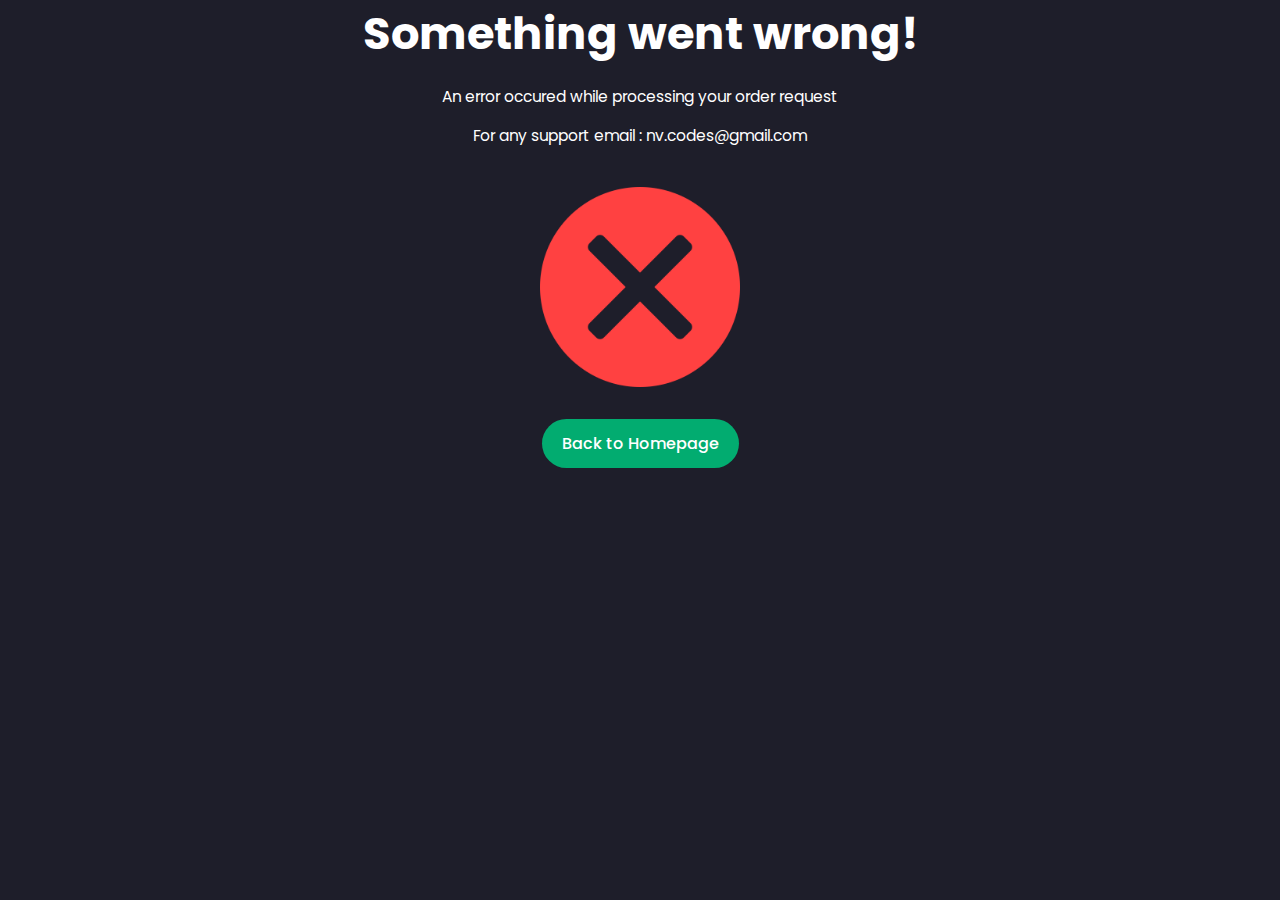
<file: cancel.html>
<!DOCTYPE html>
<html lang="en">
  <head>
    <meta charset="UTF-8" />
    <meta http-equiv="X-UA-Compatible" content="IE=edge" />
    <meta name="viewport" content="width=device-width, initial-scale=1.0" />
    <title>Payment Cancel</title>

    <link rel="stylesheet" href="style.css" />
  </head>
  <body>
    <div class="sc-container">
      <h1>Something went wrong!</h1>
      <p>An error occured while processing your order request</p>
      <p>For any support email : nv.codes@gmail.com</p>
      <img src="img/cancel.png" alt="" />
      <a href="index.html" class="sc-btn">Back to Homepage</a>
    </div>
  </body>
</html>
</file>
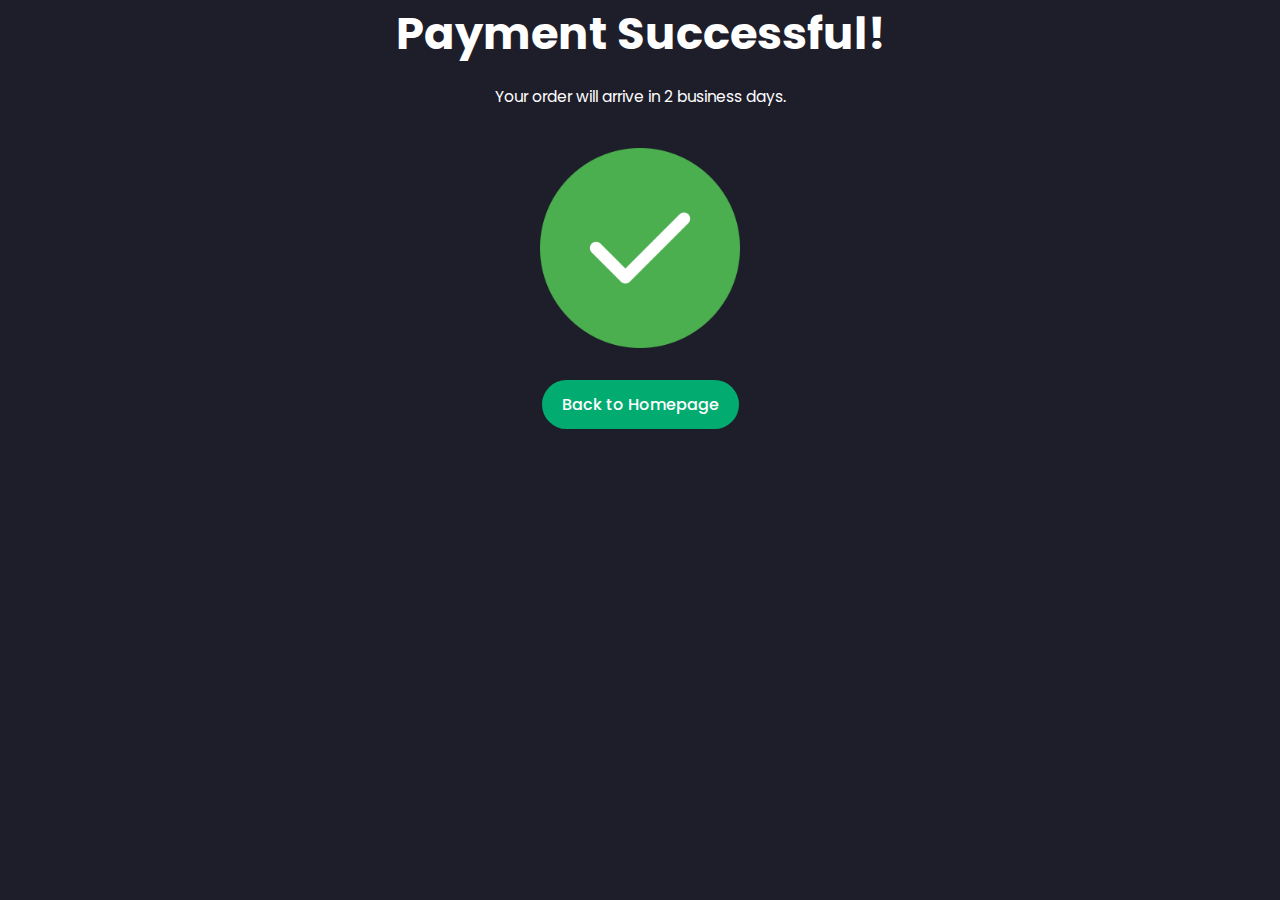
<file: success.html>
<!DOCTYPE html>
<html lang="en">
  <head>
    <meta charset="UTF-8" />
    <meta http-equiv="X-UA-Compatible" content="IE=edge" />
    <meta name="viewport" content="width=device-width, initial-scale=1.0" />
    <title>Success Payment</title>

    <link rel="stylesheet" href="style.css" />
  </head>
  <body>
    <div class="sc-container">
      <h1>Payment Successful!</h1>
      <p>Your order will arrive in 2 business days.</p>
      <img src="img/success.png" alt="" />
      <a href="index.html" class="sc-btn">Back to Homepage</a>
    </div>
  </body>
</html>
</file>
<file: style.css>
@import url("https://fonts.googleapis.com/css2?family=Poppins:ital,wght@0,300;0,400;0,500;0,600;0,700;1,400&display=swap");

* {
  font-family: "Poppins", sans-serif;
  margin: 0;
  padding: 0;
  scroll-padding-top: 2rem;
  scroll-behavior: smooth;
  box-sizing: border-box;
  list-style: none;
  text-decoration: none;
}

:root {
  --main-color: #fd4646;
  --text-color: #02ac70;
  --bg-color: #fff;
  --container-color: #1e1e2a;
}

img {
  width: 100%;
}

body {
  color: var(--bg-color);
  background: var(--container-color);
}

section {
  padding: 4rem 0 3rem;
}

.container {
  max-width: 1068px;
  margin: auto;
  width: 100%;
}

header {
  position: fixed;
  top: 0;
  left: 0;
  width: 100%;
  background: var(--container-color);
  box-shadow: 0 1px 4px hsla(0, 0%, 98%, 0.1);
  z-index: 100;
}

.nav {
  display: flex;
  align-items: center;
  justify-content: space-between;
  padding: 20px 0;
}

.logo {
  font-size: 1.1rem;
  color: var(--bg-color);
  font-weight: 600;
}

#cart-icon {
  position: relative;
  font-size: 1.8rem;
  cursor: pointer;
}

#cart-icon[data-quantity="0"]::after {
  contain: "";
}

#cart-icon[data-quantity]::after {
  content: "attr(data-quantity";
  position: absolute;
  top: 0;
  right: -12px;
  width: 20px;
  height: 20px;
  background: var(--text-color);
  border-radius: 50%;
  color: white;
  font-size: 12px;
  font-weight: 500;
  display: flex;
  justify-content: center;
  align-items: center;
}

/* Cart */
.cart {
  position: fixed;
  top: 0;
  right: -100%;
  width: 360px;
  min-height: 100vh;
  padding: 20px;
  background-color: var(--container-color);
  box-sizing: -2px 0 4px hsl(0, 4%, 5% / 10%);
  transition: 0.3s cubic-bezier(0.075, 0.82, 0.165, 1);
}

.cart.active {
  right: 0;
  transition: 0.3s cubic-bezier(0.075, 0.82, 0.165, 1);
}

.cart-title {
  text-align: center;
  font-size: 1.5rem;
  font-weight: 600;
  margin-top: 2rem;
}

.total {
  display: flex;
  justify-content: flex-end;
  margin-top: 1.5rem;
  border-top: 1px solid var(--text-color);
}

.total-title {
  font-size: 1.2rem;
  font-weight: 600;
  margin-top: 1rem;
}

.total-price {
  font-size: 1.075rem;
  margin: 1rem 0 0 0.7rem;
}

.btn-buy {
  display: flex;
  justify-content: center;
  margin: 1.5rem auto 0 auto;
  padding: 12px 20px;
  width: 50%;
  text-align: center;
  border: none;
  border-radius: 2rem;
  background: var(--text-color);
  color: var(--bg-color);
  font-size: 1rem;
  font-style: italic;
  font-weight: 500;
  cursor: pointer;
}

#close-cart {
  position: absolute;
  top: 1rem;
  right: 0.8rem;
  font-size: 2rem;
  color: var(--text-color);
  cursor: pointer;
}

.cart-box {
  display: grid;
  grid-template-columns: 32% 50% 18%;
  align-items: center;
  gap: 1rem;
  margin-top: 1rem;
}

.cart-img {
  width: 100px;
  height: 100px;
  object-fit: contain;
  object-position: center;
  padding: 10px;
}

.detail-box {
  display: grid;
  row-gap: 0.5rem;
}

.cart-product-title {
  font-size: 1rem;
  font-weight: 500;
  text-transform: uppercase;
}

.cart-price {
  font-weight: 500;
}

.cart-quantity {
  border: 1px solid var(--text-color);
  outline-color: var(--main-color);
  width: 2.8rem;
  text-align: center;
  font-size: 1rem;
  border-radius: 4px;
}

.cart-remove {
  font-size: 24px;
  color: var(--main-color);
  cursor: pointer;
}

.section-title {
  font-size: 1.5rem;
  font-weight: 600;
  text-align: center;
  margin-bottom: 1.8rem;
}

.shop {
  margin-top: 2rem;
}

.shop-content {
  display: grid;
  grid-template-columns: repeat(auto-fit, minmax(220px, auto));
  gap: 1.5rem;
}

.product-box {
  position: relative;
  background: #2d2e37;
  padding: 10px;
  border-radius: 5px;
  transition: 0.4s cubic-bezier(0.075, 0.82, 0.165, 1);
}

.product-box:hover {
  background: var(--bg-color);
  border: 1px solid #f0f0f0;
  box-shadow: 0 8px 32px hsla(0.75, 0.82, 0.165, 1);
  transition: 0.4s cubic-bezier(0.075, 0.82, 0.165, 1);
}

.product-box:hover .product-title,
.product-box:hover .price {
  color: #141414;
}

.product-img {
  width: 100%;
  height: auto;
  border-radius: 5px;
  margin-bottom: 0.5rem;
}

.product-title {
  font-size: 1.1rem;
  font-weight: 600;
  text-transform: uppercase;
  margin-bottom: 0.8rem;
}

.price {
  font-weight: 500;
}

.add-cart {
  position: absolute;
  bottom: 10px;
  right: 10px;
  background: var(--text-color);
  color: var(--bg-color);
  padding: 10px;
  font-size: 1.2rem;
  border-radius: 50%;
  cursor: pointer;
}

.add-cart:hover {
  background: hsl(249, 32%, 17%);
}

.sc-container {
  width: 100%;
  height: 100%;
  display: flex;
  flex-direction: column;
  justify-content: center;
  align-items: center;
}

.sc-container img {
  width: 200px;
  margin: 2rem 0;
}

.sc-container h1 {
  font-size: 2.8rem;
  margin-bottom: 10px;
}

.sc-container p {
  max-width: 600px;
  font-size: 0.97rem;
  text-align: center;
  margin: 0.5rem 0;
}

.sc-btn {
  padding: 12px 20px;
  border-radius: 2rem;
  background: var(--text-color);
  color: var(--bg-color);
  font-size: 1rem;
  font-weight: 500;
}

/* Making Responsive */
@media (max-width: 1080px) {
  .nav {
    padding: 14px 0;
  }
  section {
    padding: 3rem 0 2rem;
  }
  .container {
    margin: 0 auto;
    width: 90%;
  }
  .shop {
    margin-top: 2rem !important;
  }
}

@media (max-width: 400px) {
  .nav {
    padding: 12px 0;
  }
  .logo {
    font-size: 1rem;
  }
  .cart {
    width: 320px;
  }
}

@media (max-width: 360px) {
  .shop {
    margin-top: 2rem !important;
  }
  .cart {
    width: 100%;
  }
}
</file>
